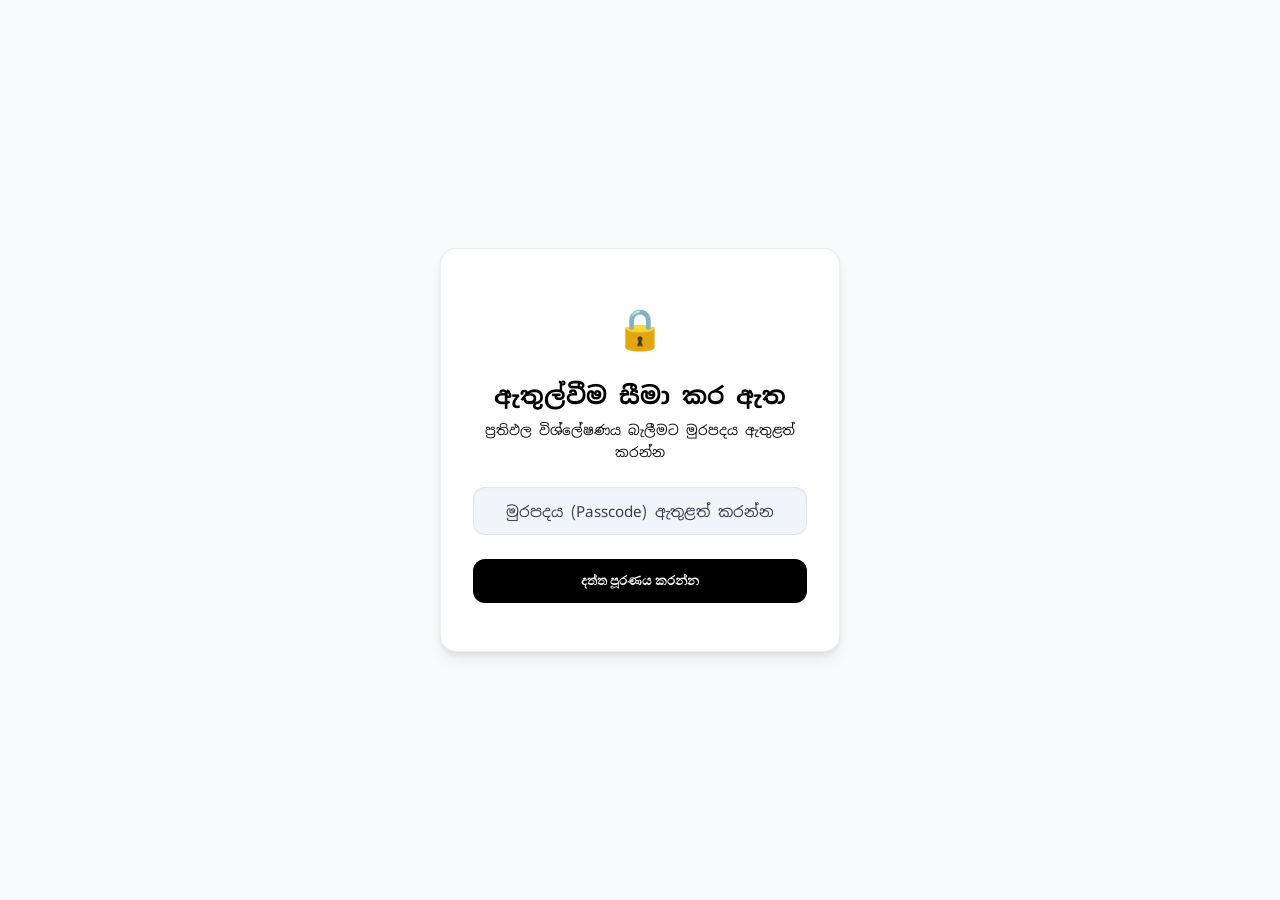
<file: dashboard.html>
<!DOCTYPE html>
<html lang="si">
<head>
  <meta charset="UTF-8">
  <meta name="viewport" content="width=device-width, initial-scale=1.0">
  <title>ප්‍රතිඵල විශ්ලේෂණ උපකරණ පුවරුව — Dashboard</title>
  <meta name="description" content="O/L Mathematics results analytical dashboard">
  <link rel="icon" href="data:image/svg+xml,<svg xmlns='http://www.w3.org/2000/svg' viewBox='0 0 100 100'><text y='80' font-size='80'>📊</text></svg>">
  <link rel="stylesheet" href="style.css">
  <style>
    /* Dashboard specific overrides and styling */
    .dashboard-container {
      max-width: 1100px;
      margin: 0 auto;
      padding: var(--space-xl) var(--space-md);
      display: none; /* Hidden until passcode success */
    }
    
    /* Passcode Gate */
    .gate-overlay {
      position: fixed;
      inset: 0;
      z-index: 1000;
      background: #f8fafc;
      display: flex;
      justify-content: center;
      align-items: center;
      padding: var(--space-md);
    }
    
    .gate-card {
      background: #ffffff;
      border: 1px solid var(--border-subtle);
      border-radius: var(--radius-lg);
      padding: var(--space-2xl) var(--space-xl);
      max-width: 400px;
      width: 100%;
      text-align: center;
      box-shadow: var(--shadow-card);
      animation: slideDown 0.6s cubic-bezier(0.16, 1, 0.3, 1);
    }
    
    .gate-icon {
      font-size: 2.5rem;
      margin-bottom: var(--space-md);
    }
    
    .gate-input-group {
      margin: var(--space-lg) 0;
    }
    
    .gate-btn {
      width: 100%;
      background: var(--primary);
      color: #fff;
      border: none;
      padding: 0.85rem;
      font-weight: 600;
      border-radius: var(--radius-md);
      cursor: pointer;
      transition: all var(--transition-base);
    }
    
    .gate-btn:hover {
      background: var(--primary-dark);
      transform: translateY(-1px);
    }
    
    /* Stats Layout */
    .stats-grid {
      display: grid;
      grid-template-columns: repeat(auto-fit, minmax(200px, 1fr));
      gap: var(--space-md);
      margin-bottom: var(--space-xl);
    }
    
    .stat-card {
      background: #ffffff;
      border: 1px solid var(--border-subtle);
      border-radius: var(--radius-md);
      padding: var(--space-lg);
      box-shadow: var(--shadow-card);
      display: flex;
      flex-direction: column;
      gap: 6px;
    }
    
    .stat-card__val {
      font-family: 'Inter', sans-serif;
      font-size: 2.2rem;
      font-weight: 800;
      color: var(--primary);
      line-height: 1.1;
    }
    
    .stat-card__label {
      font-size: 0.85rem;
      font-weight: 600;
      color: var(--text-secondary);
    }
    
    .stat-card__sub {
      font-size: 0.72rem;
      color: var(--text-muted);
    }
    
    /* Grid content */
    .dashboard-row {
      display: grid;
      grid-template-columns: 1fr 1.5fr;
      gap: var(--space-lg);
      margin-bottom: var(--space-xl);
    }
    
    @media (max-width: 768px) {
      .dashboard-row {
        grid-template-columns: 1fr;
      }
    }
    
    /* Charts & Lists */
    .chart-list {
      display: flex;
      flex-direction: column;
      gap: var(--space-sm);
    }
    
    .chart-bar {
      display: flex;
      align-items: center;
      gap: var(--space-md);
      background: #f1f5f9;
      border-radius: var(--radius-sm);
      padding: 0.6rem var(--space-md);
      position: relative;
      overflow: hidden;
    }
    
    .chart-bar__fill {
      position: absolute;
      left: 0;
      top: 0;
      bottom: 0;
      background: var(--primary-glow);
      z-index: 0;
      transition: width 0.8s ease-out;
    }
    
    .chart-bar__content {
      position: relative;
      z-index: 1;
      display: flex;
      justify-content: space-between;
      width: 100%;
      font-size: 0.88rem;
      font-weight: 500;
    }
    
    .chart-bar__label {
      display: flex;
      align-items: center;
      gap: 8px;
    }
    
    /* Grade badges */
    .grade-badge {
      display: inline-flex;
      align-items: center;
      justify-content: center;
      width: 26px;
      height: 26px;
      border-radius: 50%;
      font-weight: 800;
      color: #fff;
      font-size: 0.8rem;
    }
    
    .grade-badge--A { background: var(--grade-A); }
    .grade-badge--B { background: var(--grade-B); }
    .grade-badge--C { background: var(--grade-C); }
    .grade-badge--S { background: var(--grade-S); }
    .grade-badge--F { background: var(--grade-F); }
    
    /* Table Section */
    .table-section {
      background: #ffffff;
      border: 1px solid var(--border-subtle);
      border-radius: var(--radius-lg);
      padding: var(--space-lg);
      box-shadow: var(--shadow-card);
      overflow: hidden;
    }
    
    .table-controls {
      display: flex;
      justify-content: space-between;
      align-items: center;
      gap: var(--space-md);
      margin-bottom: var(--space-lg);
      flex-wrap: wrap;
    }
    
    .search-input {
      max-width: 300px;
      padding: 0.6rem 1rem;
      font-size: 0.88rem;
    }
    
    .export-btn {
      background: #0f172a;
      color: #fff;
      border: none;
      padding: 0.6rem 1.2rem;
      border-radius: var(--radius-md);
      font-size: 0.85rem;
      font-weight: 600;
      cursor: pointer;
      display: inline-flex;
      align-items: center;
      gap: 6px;
      transition: all var(--transition-base);
    }
    
    .export-btn:hover {
      background: #1e293b;
      transform: translateY(-1px);
    }
    
    .table-wrapper {
      width: 100%;
      overflow-x: auto;
    }
    
    .submissions-table {
      width: 100%;
      border-collapse: collapse;
      text-align: left;
      font-size: 0.85rem;
    }
    
    .submissions-table th,
    .submissions-table td {
      padding: var(--space-md);
      border-bottom: 1px solid var(--border-subtle);
    }
    
    .submissions-table th {
      font-weight: 600;
      color: var(--text-secondary);
      background: #f8fafc;
    }
    
    .submissions-table tr:hover td {
      background: #f8fafc;
    }
    
    /* Back link */
    .dashboard-header {
      display: flex;
      justify-content: space-between;
      align-items: center;
      margin-bottom: var(--space-xl);
      flex-wrap: wrap;
      gap: var(--space-md);
    }
    
    .back-link {
      color: var(--text-secondary);
      text-decoration: none;
      font-size: 0.88rem;
      font-weight: 500;
      display: flex;
      align-items: center;
      gap: 6px;
    }
    
    .back-link:hover {
      color: var(--primary);
    }
    
    /* Loader overlay */
    .loader-overlay {
      display: flex;
      flex-direction: column;
      justify-content: center;
      align-items: center;
      gap: var(--space-md);
      padding: var(--space-2xl) 0;
    }
    
    .loader-spinner {
      width: 40px;
      height: 40px;
      border: 4px solid var(--border-subtle);
      border-top-color: var(--primary);
      border-radius: 50%;
      animation: spin 0.8s linear infinite;
    }
  </style>
</head>
<body>

  <!-- Floating Background Orbs -->
  <div class="bg-effects" aria-hidden="true">
    <div class="bg-orb bg-orb--1"></div>
    <div class="bg-orb bg-orb--2"></div>
  </div>
  <div class="bg-grid" aria-hidden="true"></div>

  <!-- Passcode Gate Overlay -->
  <div class="gate-overlay" id="gateOverlay">
    <div class="gate-card">
      <div class="gate-icon">🔒</div>
      <h2>ඇතුල්වීම සීමා කර ඇත</h2>
      <p style="font-size: 0.85rem; color: var(--text-secondary); margin-top: 4px;">ප්‍රතිඵල විශ්ලේෂණය බැලීමට මුරපදය ඇතුළත් කරන්න</p>
      
      <div class="gate-input-group">
        <input 
          type="password" 
          id="passcodeField" 
          class="form-input" 
          placeholder="මුරපදය (Passcode) ඇතුළත් කරන්න"
          style="text-align: center;"
        >
        <div class="form-error" id="gateError" style="justify-content: center; margin-top: var(--space-sm);">
          <span>⚠ වැරදි මුරපදයකි. නැවත උත්සාහ කරන්න.</span>
        </div>
      </div>
      
      <button class="gate-btn" id="gateBtn">දත්ත පූරණය කරන්න</button>
    </div>
  </div>

  <!-- Main Dashboard Container -->
  <main class="dashboard-container" id="dashboard">
    <header class="dashboard-header">
      <div>
        <a href="index.html" class="back-link">
          <span>←</span> පෝරමය වෙත (Back to Form)
        </a>
        <h1 style="font-size: 1.6rem; font-weight: 700; margin-top: 4px; color: var(--text-primary);">ප්‍රතිඵල විශ්ලේෂණ උපකරණ පුවරුව</h1>
        <p style="font-size: 0.85rem; color: var(--text-muted);">Prabuddha Sampath Mathematics • 2025/2026</p>
      </div>
      <button class="export-btn" id="refreshBtn">
        <span>🔄</span> Refresh Data
      </button>
    </header>

    <!-- Stat Cards Summary -->
    <section class="stats-grid" id="statsGrid">
      <div class="stat-card">
        <span class="stat-card__val" id="totalCount">-</span>
        <span class="stat-card__label">මුළු සිසුන් ගණන</span>
        <span class="stat-card__sub">Total Submissions</span>
      </div>
      <div class="stat-card">
        <span class="stat-card__val" id="passRate">-</span>
        <span class="stat-card__label">ගණිතය සමත් ප්‍රතිශතය</span>
        <span class="stat-card__sub">Pass Rate (A, B, C, S)</span>
      </div>
      <div class="stat-card">
        <span class="stat-card__val" id="gradeACount">-</span>
        <span class="stat-card__label">මුළු A සාමාර්ථ ගණන</span>
        <span class="stat-card__sub">Total A Grades</span>
      </div>
    </section>

    <!-- Distribution & Lists Row -->
    <div class="dashboard-row">
      <!-- Grade Distribution Section -->
      <section class="table-section">
        <h2 style="font-size: 1rem; font-weight: 700; margin-bottom: var(--space-lg); color: var(--text-primary);">සාමාර්ථ ව්‍යාප්තිය (Grade Distribution)</h2>
        <div class="chart-list" id="gradeChartList">
          <!-- Dynamically populated -->
        </div>
      </section>

      <!-- Province summary -->
      <section class="table-section">
        <h2 style="font-size: 1rem; font-weight: 700; margin-bottom: var(--space-lg); color: var(--text-primary);">පළාත් ව්‍යාප්තිය (Province Breakdown)</h2>
        <div class="chart-list" id="provinceChartList">
          <!-- Dynamically populated -->
        </div>
      </section>
    </div>

    <!-- Table Section -->
    <section class="table-section">
      <div class="table-controls">
        <h2 style="font-size: 1rem; font-weight: 700; color: var(--text-primary);">සිසුන්ගේ තොරතුරු ලේඛනය (Students Details)</h2>
        <div style="display: flex; gap: var(--space-sm); flex-wrap: wrap;">
          <input 
            type="text" 
            id="tableSearch" 
            class="form-input search-input" 
            placeholder="නම, පාසල හෝ දිස්ත්‍රික්කයෙන් සොයන්න..."
          >
          <button class="export-btn" id="exportCsvBtn">
            <span>📥</span> Excel/CSV Export
          </button>
        </div>
      </div>

      <div class="table-wrapper">
        <table class="submissions-table">
          <thead>
            <tr>
              <th>Timestamp</th>
              <th>නම (Name)</th>
              <th>පාසල (School)</th>
              <th>විභාග අංකය (Index)</th>
              <th>සාමාර්ථය (Grade)</th>
              <th>ස්ථානය (Location)</th>
              <th>WhatsApp අංකය</th>
              <th>අදහස් (Comments)</th>
            </tr>
          </thead>
          <tbody id="submissionsTableBody">
            <!-- Dynamically populated -->
          </tbody>
        </table>
      </div>
      <div id="tableLoader" class="loader-overlay" style="display: none;">
        <div class="loader-spinner"></div>
        <p style="font-size: 0.85rem; color: var(--text-secondary);">දත්ත පූරණය වෙමින් පවතී...</p>
      </div>
    </section>
  </main>

  <!-- script.js contains Apps Script Web App URL config, let's load it first -->
  <script src="script.js"></script>
  <script>
    // Configuration & State
    const PASSCODE = 'maths123';
    let allData = [];

    // Elements
    const gateOverlay = document.getElementById('gateOverlay');
    const passcodeField = document.getElementById('passcodeField');
    const gateError = document.getElementById('gateError');
    const gateBtn = document.getElementById('gateBtn');
    
    const dashboard = document.getElementById('dashboard');
    const totalCountEl = document.getElementById('totalCount');
    const passRateEl = document.getElementById('passRate');
    const gradeACountEl = document.getElementById('gradeACount');
    const tableBody = document.getElementById('submissionsTableBody');
    const tableLoader = document.getElementById('tableLoader');
    const tableSearch = document.getElementById('tableSearch');
    const refreshBtn = document.getElementById('refreshBtn');
    const exportCsvBtn = document.getElementById('exportCsvBtn');

    // Trigger passcode check on click & enter
    gateBtn.addEventListener('click', verifyPasscode);
    passcodeField.addEventListener('keypress', (e) => {
      if (e.key === 'Enter') verifyPasscode();
    });

    function verifyPasscode() {
      if (passcodeField.value === PASSCODE) {
        gateOverlay.style.display = 'none';
        dashboard.style.display = 'block';
        fetchDashboardData();
      } else {
        gateError.classList.add('visible');
      }
    }

    // Clear gate error on input
    passcodeField.addEventListener('input', () => {
      gateError.classList.remove('visible');
    });

    // Fetch details
    async function fetchDashboardData() {
      tableBody.innerHTML = '';
      tableLoader.style.display = 'flex';
      
      // If Web App URL is still placeholder, load mock data for testing/demo
      if (APPS_SCRIPT_URL === 'YOUR_APPS_SCRIPT_WEB_APP_URL_HERE' || APPS_SCRIPT_URL === '') {
        console.log("Using Mock Data (Demo Mode)");
        setTimeout(() => {
          allData = [
            { timestamp: "2026/06/15 20:00:15", name: "Kavindu Perera", school: "Royal College", indexnumber: "512398", grade: "A", province: "බස්නාහිර පළාත (Western)", district: "කොළඹ (Colombo)", whatsapp: "+94 77 123 4567", comments: "Highly recommended!" },
            { timestamp: "2026/06/15 20:05:42", name: "Amara Silva", school: "Visakha Vidyalaya", indexnumber: "512415", grade: "A", province: "බස්නාහිර පළාත (Western)", district: "කොළඹ (Colombo)", whatsapp: "+94 71 987 6543", comments: "Thank you sir!" },
            { timestamp: "2026/06/15 20:10:11", name: "Nimal Ranasinghe", school: "St. Thomas' College", indexnumber: "513202", grade: "B", province: "මධ්‍යම පළාත (Central)", district: "මහනුවර (Kandy)", whatsapp: "+94 75 111 2222", comments: "" },
            { timestamp: "2026/06/15 20:15:33", name: "Suresh Fernando", school: "Ananda College", indexnumber: "512056", grade: "C", province: "බස්නාහිර පළාත (Western)", district: "ගම්පහ (Gampaha)", whatsapp: "+94 76 333 4444", comments: "Sir is logical!" },
            { timestamp: "2026/06/15 20:18:00", name: "Dulani Mendis", school: "Mahinda College", indexnumber: "602511", grade: "S", province: "දකුණු පළාත (Southern)", district: "ගාල්ල (Galle)", whatsapp: "+94 78 555 6666", comments: "" },
            { timestamp: "2026/06/15 20:21:09", name: "Nuwan Jayasundara", school: "Maliyadeva College", indexnumber: "650123", grade: "F", province: "වයඹ පළාත (North Western)", district: "කුරුණෑගල (Kurunegala)", whatsapp: "+94 70 888 9999", comments: "Need online classes help." }
          ];
          tableLoader.style.display = 'none';
          renderDashboard(allData);
        }, 1000);
        return;
      }

      try {
        const response = await fetch(APPS_SCRIPT_URL);
        const resJson = await response.json();
        
        if (resJson.status === 'success') {
          allData = resJson.data || [];
          renderDashboard(allData);
        } else {
          alert('Failed to load data from server.');
        }
      } catch (err) {
        console.error(err);
        alert('Connection error. Could not connect to Google Apps Script.');
      } finally {
        tableLoader.style.display = 'none';
      }
    }

    function renderDashboard(data) {
      // 1. Stat cards
      totalCountEl.textContent = data.length;
      
      const passGrades = ['A', 'B', 'C', 'S'];
      const passCount = data.filter(r => passGrades.includes(r.grade)).length;
      const passRate = data.length > 0 ? Math.round((passCount / data.length) * 100) : 0;
      passRateEl.textContent = passRate + '%';
      
      const aCount = data.filter(r => r.grade === 'A').length;
      gradeACountEl.textContent = aCount;

      // 2. Grade Chart
      const grades = ['A', 'B', 'C', 'S', 'F'];
      const gradeCounts = {};
      grades.forEach(g => gradeCounts[g] = 0);
      data.forEach(r => {
        if (grades.includes(r.grade)) gradeCounts[r.grade]++;
      });
      
      const gradeChartHtml = grades.map(g => {
        const count = gradeCounts[g];
        const pct = data.length > 0 ? Math.round((count / data.length) * 100) : 0;
        return `
          <div class="chart-bar">
            <div class="chart-bar__fill" style="width: ${pct}%;"></div>
            <div class="chart-bar__content">
              <span class="chart-bar__label">
                <span class="grade-badge grade-badge--${g}">${g}</span>
                <span>${count} Students</span>
              </span>
              <span>${pct}%</span>
            </div>
          </div>
        `;
      }).join('');
      document.getElementById('gradeChartList').innerHTML = gradeChartHtml;

      // 3. Province Summary
      const provinces = {};
      data.forEach(r => {
        if (r.province) {
          provinces[r.province] = (provinces[r.province] || 0) + 1;
        }
      });
      
      const sortedProvinces = Object.entries(provinces).sort((a, b) => b[1] - a[1]);
      const provinceHtml = sortedProvinces.map(([provName, count]) => {
        const pct = data.length > 0 ? Math.round((count / data.length) * 100) : 0;
        const shortName = provName.split('(')[0].trim();
        return `
          <div class="chart-bar">
            <div class="chart-bar__fill" style="width: ${pct}%;"></div>
            <div class="chart-bar__content">
              <span>${shortName} (${count})</span>
              <span>${pct}%</span>
            </div>
          </div>
        `;
      }).join('') || '<p style="text-align:center; font-size:0.85rem; color:var(--text-muted); padding:var(--space-md);">පළාත් දත්ත නොමැත</p>';
      document.getElementById('provinceChartList').innerHTML = provinceHtml;

      // 4. Populate table
      populateTable(data);
    }

    function populateTable(rows) {
      tableBody.innerHTML = '';
      if (rows.length === 0) {
        tableBody.innerHTML = '<tr><td colspan="8" style="text-align:center; color:var(--text-muted);">ප්‍රතිඵල දත්ත කිසිවක් හමු නොවීය.</td></tr>';
        return;
      }
      
      rows.forEach(r => {
        const tr = document.createElement('tr');
        
        // Format district and province nicely
        const cleanLocation = `${r.district ? r.district.split('(')[0].trim() : ''} (${r.province ? r.province.split('(')[0].trim() : ''})`;
        
        tr.innerHTML = `
          <td style="color: var(--text-muted); font-size: 0.75rem;">${r.timestamp || ''}</td>
          <td style="font-weight:600; color:var(--text-primary);">${r.name || ''}</td>
          <td>${r.school || ''}</td>
          <td style="font-family:'Inter',sans-serif; font-weight:500;">${r.indexnumber || ''}</td>
          <td><span class="grade-badge grade-badge--${r.grade}">${r.grade || ''}</span></td>
          <td>${cleanLocation}</td>
          <td>
            <a href="https://wa.me/${r.whatsapp ? r.whatsapp.replace(/[^0-9]/g, '') : ''}" target="_blank" style="color:var(--primary); text-decoration:none; font-weight:600;">
              🟢 ${r.whatsapp ? r.whatsapp.replace(/'/g, '') : ''}
            </a>
          </td>
          <td style="font-style:italic; max-width: 180px; overflow: hidden; text-overflow: ellipsis; white-space: nowrap;" title="${r.comments || ''}">
            ${r.comments || ''}
          </td>
        `;
        tableBody.appendChild(tr);
      });
    }

    // Search table
    tableSearch.addEventListener('input', () => {
      const q = tableSearch.value.toLowerCase().trim();
      const filtered = allData.filter(r => 
        (r.name && r.name.toLowerCase().includes(q)) ||
        (r.school && r.school.toLowerCase().includes(q)) ||
        (r.district && r.district.toLowerCase().includes(q)) ||
        (r.indexnumber && r.indexnumber.toString().includes(q)) ||
        (r.grade && r.grade.toLowerCase() === q)
      );
      populateTable(filtered);
    });

    // Refresh Btn
    refreshBtn.addEventListener('click', fetchDashboardData);

    // CSV/Excel Export function
    exportCsvBtn.addEventListener('click', () => {
      if (allData.length === 0) {
        alert("දත්ත නොමැත");
        return;
      }
      
      let csvContent = "data:text/csv;charset=utf-8,\uFEFF"; // Include BOM for proper Sinhala text rendering in Excel
      csvContent += "Timestamp,Name,School,Index Number,Grade,Province,District,WhatsApp,Comments\n";
      
      allData.forEach(r => {
        const cleanComments = (r.comments || '').replace(/"/g, '""');
        const cleanName = (r.name || '').replace(/"/g, '""');
        const cleanSchool = (r.school || '').replace(/"/g, '""');
        const cleanWhatsapp = (r.whatsapp || '').replace(/'/g, '');
        
        const row = [
          `"${r.timestamp || ''}"`,
          `"${cleanName}"`,
          `"${cleanSchool}"`,
          `"${r.indexnumber || ''}"`,
          `"${r.grade || ''}"`,
          `"${r.province || ''}"`,
          `"${r.district || ''}"`,
          `"${cleanWhatsapp}"`,
          `"${cleanComments}"`
        ];
        csvContent += row.join(",") + "\n";
      });
      
      const encodedUri = encodeURI(csvContent);
      const link = document.createElement("a");
      link.setAttribute("href", encodedUri);
      link.setAttribute("download", `ol_results_summary_${new Date().toISOString().split('T')[0]}.csv`);
      document.body.appendChild(link);
      link.click();
      document.body.removeChild(link);
    });
  </script>
</body>
</html>
</file>
<file: style.css>
/* ===================================
   O/L Results Form — Design System
   Prabuddha Sampath Mathematics
   =================================== */

/* ---------- Fonts ---------- */
@import url('https://fonts.googleapis.com/css2?family=Inter:wght@300;400;500;600;700;800&family=Noto+Sans+Sinhala:wght@300;400;500;600;700&display=swap');

/* ---------- CSS Variables ---------- */
:root {
  /* Primary palette — monochrome bold black and white */
  --primary: #000000;
  --primary-light: #222222;
  --primary-dark: #000000;
  --primary-glow: rgba(0, 0, 0, 0.05);

  /* Accent — Special things red */
  --accent: #dc2626;
  --accent-glow: rgba(220, 38, 38, 0.08);

  /* Surfaces */
  --bg-body: #f8fafc;
  --bg-card: rgba(255, 255, 255, 0.85);
  --bg-card-solid: #ffffff;
  --bg-input: #f1f5f9;
  --bg-input-focus: #ffffff;

  /* Borders */
  --border-subtle: rgba(148, 163, 184, 0.2);
  --border-focus: var(--primary);

  /* Text */
  --text-primary: #000000;
  --text-secondary: #111111;
  --text-muted: #374151;
  --text-on-primary: #ffffff;

  /* Grade colors */
  --grade-A: #16a34a;
  --grade-A-bg: rgba(22, 163, 74, 0.08);
  --grade-B: #2563eb;
  --grade-B-bg: rgba(37, 99, 235, 0.08);
  --grade-C: #d97706;
  --grade-C-bg: rgba(217, 119, 6, 0.08);
  --grade-S: #ea580c;
  --grade-S-bg: rgba(234, 88, 12, 0.08);
  --grade-F: #dc2626;
  --grade-F-bg: rgba(220, 38, 38, 0.08);

  /* Status */
  --success: #16a34a;
  --success-bg: rgba(22, 163, 74, 0.08);
  --error: #dc2626;
  --error-bg: rgba(220, 38, 38, 0.08);

  /* Spacing */
  --space-xs: 0.25rem;
  --space-sm: 0.5rem;
  --space-md: 1rem;
  --space-lg: 1.5rem;
  --space-xl: 2rem;
  --space-2xl: 3rem;

  /* Radii */
  --radius-sm: 8px;
  --radius-md: 12px;
  --radius-lg: 16px;
  --radius-xl: 24px;

  /* Shadows */
  --shadow-card: 0 4px 6px -1px rgba(0, 0, 0, 0.05), 0 10px 15px -3px rgba(0, 0, 0, 0.08), 0 0 1px rgba(0, 0, 0, 0.05);
  --shadow-input: inset 0 2px 4px 0 rgba(0, 0, 0, 0.02);
  --shadow-glow: 0 10px 25px -5px rgba(59, 130, 246, 0.2);

  /* Transitions */
  --transition-fast: 150ms cubic-bezier(0.4, 0, 0.2, 1);
  --transition-base: 250ms cubic-bezier(0.4, 0, 0.2, 1);
  --transition-slow: 400ms cubic-bezier(0.4, 0, 0.2, 1);
}

/* ---------- Reset ---------- */
*,
*::before,
*::after {
  margin: 0;
  padding: 0;
  box-sizing: border-box;
}

html {
  scroll-behavior: smooth;
  -webkit-tap-highlight-color: transparent;
}

body {
  font-family: 'Noto Sans Sinhala', 'Inter', sans-serif;
  background: var(--bg-body);
  color: var(--text-primary);
  min-height: 100vh;
  line-height: 1.6;
  overflow-x: hidden;
  -webkit-font-smoothing: antialiased;
  -moz-osx-font-smoothing: grayscale;
}

/* ---------- Background Effects ---------- */
.bg-effects {
  position: fixed;
  inset: 0;
  z-index: 0;
  pointer-events: none;
  overflow: hidden;
}

.bg-orb {
  position: absolute;
  border-radius: 50%;
  filter: blur(100px);
  opacity: 0.15;
  animation: float 25s ease-in-out infinite;
}

.bg-orb--1 {
  width: 400px;
  height: 400px;
  background: var(--primary);
  top: -100px;
  right: -100px;
  animation-delay: 0s;
}

.bg-orb--2 {
  width: 350px;
  height: 350px;
  background: var(--accent);
  bottom: -80px;
  left: -80px;
  animation-delay: -7s;
}

.bg-orb--3 {
  width: 250px;
  height: 250px;
  background: hsl(200, 70%, 50%);
  top: 50%;
  left: 50%;
  transform: translate(-50%, -50%);
  animation-delay: -14s;
  opacity: 0.08;
}

@keyframes float {
  0%, 100% { transform: translate(0, 0) scale(1); }
  25% { transform: translate(30px, -40px) scale(1.05); }
  50% { transform: translate(-20px, 20px) scale(0.95); }
  75% { transform: translate(40px, 30px) scale(1.02); }
}

/* Grid overlay */
.bg-grid {
  position: fixed;
  inset: 0;
  z-index: 0;
  pointer-events: none;
  background-image:
    linear-gradient(rgba(148, 163, 184, 0.05) 1px, transparent 1px),
    linear-gradient(90deg, rgba(148, 163, 184, 0.05) 1px, transparent 1px);
  background-size: 60px 60px;
}

/* ---------- Main Container ---------- */
.form-container {
  position: relative;
  z-index: 1;
  max-width: 580px;
  margin: 0 auto;
  padding: var(--space-lg) var(--space-md) var(--space-2xl);
}

/* ---------- Header Banner & Avatar ---------- */
.banner-wrapper {
  width: 100%;
  border-radius: var(--radius-lg);
  overflow: hidden;
  box-shadow: var(--shadow-card);
  margin-bottom: var(--space-lg);
  border: 1px solid var(--border-subtle);
  animation: slideDown 0.8s cubic-bezier(0.16, 1, 0.3, 1);
  transition: transform var(--transition-base), box-shadow var(--transition-base);
}

.banner-wrapper:hover {
  transform: translateY(-2px);
  box-shadow: 0 10px 20px -5px rgba(0, 0, 0, 0.08);
}

.header-banner {
  width: 100%;
  height: auto;
  display: block;
  object-fit: cover;
}

.teacher-profile {
  display: flex;
  align-items: center;
  justify-content: center;
  gap: var(--space-md);
  text-align: left;
  margin: 0 auto;
  max-width: 100%;
}

.teacher-avatar {
  width: 68px;
  height: 68px;
  border-radius: 50%;
  object-fit: cover;
  border: 3px solid #ffffff;
  box-shadow: 0 4px 10px rgba(0, 0, 0, 0.05), 0 0 0 1px var(--border-subtle);
  animation: scaleIn 0.8s cubic-bezier(0.16, 1, 0.3, 1);
  transition: transform var(--transition-base);
}

.teacher-avatar:hover {
  transform: scale(1.08) rotate(3deg);
}

.teacher-profile__info {
  display: flex;
  flex-direction: column;
}

@keyframes scaleIn {
  from { opacity: 0; transform: scale(0.8); }
  to { opacity: 1; transform: scale(1); }
}

/* ---------- Header ---------- */
.form-header {
  text-align: center;
  margin-bottom: var(--space-xl);
  animation: slideDown 0.6s ease-out;
}

@keyframes slideDown {
  from { opacity: 0; transform: translateY(-20px); }
  to { opacity: 1; transform: translateY(0); }
}

.form-header__top {
  margin-bottom: var(--space-md);
}

.form-header__meta {
  display: flex;
  align-items: center;
  justify-content: center;
  gap: var(--space-sm);
}

.form-header__badge {
  display: inline-flex;
  align-items: center;
  gap: var(--space-sm);
  background: rgba(220, 38, 38, 0.06);
  border: 1px solid rgba(220, 38, 38, 0.15);
  border-radius: 100px;
  padding: var(--space-xs) var(--space-md);
  font-size: 0.8rem;
  font-weight: 600;
  color: #dc2626;
  backdrop-filter: blur(10px);
}

.form-header__badge-dot {
  width: 6px;
  height: 6px;
  background: #dc2626;
  border-radius: 50%;
  animation: pulse-dot 2s ease-in-out infinite;
}

@keyframes pulse-dot {
  0%, 100% { opacity: 1; transform: scale(1); }
  50% { opacity: 0.5; transform: scale(1.5); }
}

.form-header__year {
  font-family: 'Inter', sans-serif;
  font-size: 0.95rem;
  font-weight: 700;
  color: var(--text-primary);
  letter-spacing: 2px;
  text-transform: uppercase;
  margin-bottom: var(--space-sm);
}

.form-header__title {
  font-size: 1.8rem;
  font-weight: 800;
  line-height: 1.3;
  color: var(--text-primary);
  margin-bottom: var(--space-sm);
}

.form-header__subtitle {
  font-size: 1rem;
  color: var(--text-secondary);
  font-weight: 400;
}

.form-header__teacher {
  font-family: 'Inter', sans-serif;
  font-size: 0.85rem;
  color: var(--text-muted);
  margin-top: var(--space-sm);
  font-weight: 500;
  letter-spacing: 0.5px;
}

/* ---------- Form Card ---------- */
.form-card {
  background: var(--bg-card);
  backdrop-filter: blur(20px);
  -webkit-backdrop-filter: blur(20px);
  border: 1px solid var(--border-subtle);
  border-radius: var(--radius-xl);
  padding: var(--space-xl);
  box-shadow: var(--shadow-card);
  animation: slideUp 0.7s ease-out;
  animation-fill-mode: backwards;
}

.form-card + .form-card {
  margin-top: var(--space-lg);
}

.form-card:nth-child(2) { animation-delay: 0.1s; }
.form-card:nth-child(3) { animation-delay: 0.2s; }
.form-card:nth-child(4) { animation-delay: 0.3s; }

@keyframes slideUp {
  from { opacity: 0; transform: translateY(30px); }
  to { opacity: 1; transform: translateY(0); }
}

.form-card__title {
  font-size: 1.1rem;
  font-weight: 800;
  color: var(--text-primary);
  margin-bottom: var(--space-lg);
  display: flex;
  align-items: center;
  gap: var(--space-sm);
}

.form-card__icon {
  font-size: 1.2rem;
}

/* ---------- Form Groups ---------- */
.form-group {
  margin-bottom: var(--space-lg);
}

.form-group:last-child {
  margin-bottom: 0;
}

.form-label {
  display: block;
  font-size: 0.9rem;
  font-weight: 500;
  color: var(--text-secondary);
  margin-bottom: var(--space-sm);
}

.form-label__required {
  color: var(--error);
  margin-left: 2px;
}

.form-label__en {
  font-family: 'Inter', sans-serif;
  font-size: 0.75rem;
  color: var(--text-muted);
  font-weight: 400;
  margin-left: var(--space-xs);
}

/* ---------- Inputs ---------- */
.form-input,
.form-select,
.form-textarea {
  width: 100%;
  font-family: 'Noto Sans Sinhala', 'Inter', sans-serif;
  font-size: 0.95rem;
  color: var(--text-primary);
  background: var(--bg-input);
  border: 1.5px solid var(--border-subtle);
  border-radius: var(--radius-md);
  padding: 0.85rem 1rem;
  outline: none;
  transition: all var(--transition-base);
  box-shadow: var(--shadow-input);
}

.form-input::placeholder,
.form-textarea::placeholder {
  color: var(--text-muted);
}

.form-input:hover,
.form-select:hover,
.form-textarea:hover {
  border-color: hsla(var(--primary-hue), 40%, 50%, 0.4);
  background: var(--bg-input-focus);
}

.form-input:focus,
.form-select:focus,
.form-textarea:focus {
  border-color: var(--primary);
  background: var(--bg-input-focus);
  box-shadow: var(--shadow-input), 0 0 0 3px var(--primary-glow);
}

.form-input.error,
.form-select.error,
.form-textarea.error {
  border-color: var(--error);
  box-shadow: var(--shadow-input), 0 0 0 3px var(--error-bg);
}

.form-select {
  appearance: none;
  cursor: pointer;
  background-image: url("data:image/svg+xml,%3Csvg xmlns='http://www.w3.org/2000/svg' width='16' height='16' fill='%23888' viewBox='0 0 16 16'%3E%3Cpath d='M4.646 5.646a.5.5 0 0 1 .708 0L8 8.293l2.646-2.647a.5.5 0 0 1 .708.708l-3 3a.5.5 0 0 1-.708 0l-3-3a.5.5 0 0 1 0-.708z'/%3E%3C/svg%3E");
  background-repeat: no-repeat;
  background-position: right 1rem center;
  padding-right: 2.5rem;
}

.form-select option {
  background: var(--bg-card-solid);
  color: var(--text-primary);
}

.form-textarea {
  resize: vertical;
  min-height: 90px;
}

/* ---------- Phone Input Group ---------- */
.phone-input-group {
  display: flex;
  gap: var(--space-sm);
}

.phone-prefix {
  width: 75px;
  flex-shrink: 0;
  text-align: center;
  font-family: 'Inter', sans-serif;
  font-weight: 600;
  color: var(--text-secondary);
  background: var(--bg-input);
  border: 1.5px solid var(--border-subtle);
  border-radius: var(--radius-md);
  padding: 0.85rem 0.5rem;
  cursor: default;
  display: flex;
  align-items: center;
  justify-content: center;
  gap: 4px;
  font-size: 0.9rem;
}

.phone-prefix__flag {
  font-size: 1.1rem;
}

.phone-input-group .form-input {
  flex: 1;
}

/* ---------- Grade Cards ---------- */
.grade-cards {
  display: grid;
  grid-template-columns: repeat(5, 1fr);
  gap: var(--space-sm);
}

.grade-card {
  position: relative;
  cursor: pointer;
  user-select: none;
  -webkit-user-select: none;
}

.grade-card input[type="radio"] {
  position: absolute;
  opacity: 0;
  pointer-events: none;
}

.grade-card__label {
  display: flex;
  flex-direction: column;
  align-items: center;
  justify-content: center;
  padding: var(--space-md) var(--space-sm);
  border-radius: var(--radius-md);
  border: 2px solid var(--border-subtle);
  background: var(--bg-input);
  cursor: pointer;
  transition: all var(--transition-base);
  min-height: 72px;
}

.grade-card__letter {
  font-family: 'Inter', sans-serif;
  font-size: 1.5rem;
  font-weight: 800;
  line-height: 1;
  transition: transform var(--transition-base);
}

.grade-card__text {
  font-family: 'Inter', sans-serif;
  font-size: 0.6rem;
  font-weight: 500;
  text-transform: uppercase;
  letter-spacing: 0.5px;
  margin-top: 4px;
  color: var(--text-muted);
  transition: color var(--transition-base);
}

/* Grade A */
.grade-card--A .grade-card__letter { color: var(--grade-A); }
.grade-card--A .grade-card__label:hover,
.grade-card--A input:checked + .grade-card__label {
  border-color: var(--grade-A);
  background: var(--grade-A-bg);
  box-shadow: 0 0 20px hsla(145, 65%, 45%, 0.2);
}
.grade-card--A input:checked + .grade-card__label .grade-card__text { color: var(--grade-A); }
.grade-card--A input:checked + .grade-card__label .grade-card__letter { transform: scale(1.15); }

/* Grade B */
.grade-card--B .grade-card__letter { color: var(--grade-B); }
.grade-card--B .grade-card__label:hover,
.grade-card--B input:checked + .grade-card__label {
  border-color: var(--grade-B);
  background: var(--grade-B-bg);
  box-shadow: 0 0 20px hsla(210, 70%, 55%, 0.2);
}
.grade-card--B input:checked + .grade-card__label .grade-card__text { color: var(--grade-B); }
.grade-card--B input:checked + .grade-card__label .grade-card__letter { transform: scale(1.15); }

/* Grade C */
.grade-card--C .grade-card__letter { color: var(--grade-C); }
.grade-card--C .grade-card__label:hover,
.grade-card--C input:checked + .grade-card__label {
  border-color: var(--grade-C);
  background: var(--grade-C-bg);
  box-shadow: 0 0 20px hsla(45, 80%, 50%, 0.2);
}
.grade-card--C input:checked + .grade-card__label .grade-card__text { color: var(--grade-C); }
.grade-card--C input:checked + .grade-card__label .grade-card__letter { transform: scale(1.15); }

/* Grade S */
.grade-card--S .grade-card__letter { color: var(--grade-S); }
.grade-card--S .grade-card__label:hover,
.grade-card--S input:checked + .grade-card__label {
  border-color: var(--grade-S);
  background: var(--grade-S-bg);
  box-shadow: 0 0 20px hsla(25, 80%, 55%, 0.2);
}
.grade-card--S input:checked + .grade-card__label .grade-card__text { color: var(--grade-S); }
.grade-card--S input:checked + .grade-card__label .grade-card__letter { transform: scale(1.15); }

/* Grade F */
.grade-card--F .grade-card__letter { color: var(--grade-F); }
.grade-card--F .grade-card__label:hover,
.grade-card--F input:checked + .grade-card__label {
  border-color: var(--grade-F);
  background: var(--grade-F-bg);
  box-shadow: 0 0 20px hsla(0, 70%, 55%, 0.2);
}
.grade-card--F input:checked + .grade-card__label .grade-card__text { color: var(--grade-F); }
.grade-card--F input:checked + .grade-card__label .grade-card__letter { transform: scale(1.15); }

/* Grade error state */
.grade-cards.error .grade-card__label {
  border-color: hsla(0, 70%, 55%, 0.4);
}

/* ---------- Error Messages ---------- */
.form-error {
  font-size: 0.78rem;
  color: var(--error);
  margin-top: var(--space-xs);
  display: none;
  align-items: center;
  gap: 4px;
  animation: shake 0.3s ease-in-out;
}

.form-error.visible {
  display: flex;
}

.form-error__icon {
  font-size: 0.85rem;
  flex-shrink: 0;
}

@keyframes shake {
  0%, 100% { transform: translateX(0); }
  25% { transform: translateX(-4px); }
  75% { transform: translateX(4px); }
}

/* ---------- Submit Button ---------- */
.submit-section {
  margin-top: var(--space-xl);
  animation: slideUp 0.7s ease-out 0.4s backwards;
}

.submit-btn {
  width: 100%;
  font-family: 'Noto Sans Sinhala', 'Inter', sans-serif;
  font-size: 1.05rem;
  font-weight: 600;
  color: #ffffff;
  background: #000000;
  border: none;
  border-radius: var(--radius-lg);
  padding: 1rem 2rem;
  cursor: pointer;
  position: relative;
  overflow: hidden;
  transition: all var(--transition-base);
  box-shadow: 0 4px 15px rgba(0, 0, 0, 0.15);
}

.submit-btn:hover:not(:disabled) {
  background: #1e1e1e;
  transform: translateY(-2px);
  box-shadow: 0 8px 25px rgba(0, 0, 0, 0.25);
}

.submit-btn:active:not(:disabled) {
  transform: translateY(0);
}

.submit-btn:disabled {
  opacity: 0.7;
  cursor: not-allowed;
}

/* Shimmer effect */
.submit-btn::before {
  content: '';
  position: absolute;
  top: 0;
  left: -100%;
  width: 100%;
  height: 100%;
  background: linear-gradient(90deg, transparent, hsla(0, 0%, 100%, 0.15), transparent);
  transition: left 0.5s;
}

.submit-btn:hover::before {
  left: 100%;
}

.submit-btn__content {
  display: flex;
  align-items: center;
  justify-content: center;
  gap: var(--space-sm);
}

.submit-btn__spinner {
  display: none;
  width: 22px;
  height: 22px;
  border: 3px solid hsla(0, 0%, 100%, 0.3);
  border-top-color: #fff;
  border-radius: 50%;
  animation: spin 0.7s linear infinite;
}

.submit-btn.loading .submit-btn__text { display: none; }
.submit-btn.loading .submit-btn__spinner { display: block; }
.submit-btn.loading .submit-btn__icon { display: none; }

@keyframes spin {
  to { transform: rotate(360deg); }
}

/* ---------- Success State ---------- */
.success-overlay {
  display: none;
  position: fixed;
  inset: 0;
  z-index: 100;
  background: rgba(255, 255, 255, 0.95);
  backdrop-filter: blur(10px);
  -webkit-backdrop-filter: blur(10px);
  justify-content: center;
  align-items: center;
  padding: var(--space-xl);
}

.success-overlay.visible {
  display: flex;
  animation: fadeIn 0.4s ease-out;
}

@keyframes fadeIn {
  from { opacity: 0; }
  to { opacity: 1; }
}

.success-card {
  background: var(--bg-card);
  backdrop-filter: blur(20px);
  border: 1px solid var(--border-subtle);
  border-radius: var(--radius-xl);
  padding: var(--space-2xl) var(--space-xl);
  text-align: center;
  max-width: 420px;
  width: 100%;
  animation: successPop 0.5s cubic-bezier(0.34, 1.56, 0.64, 1);
  box-shadow: var(--shadow-card);
}

@keyframes successPop {
  from { opacity: 0; transform: scale(0.8); }
  to { opacity: 1; transform: scale(1); }
}

.success-icon {
  width: 80px;
  height: 80px;
  margin: 0 auto var(--space-lg);
  background: var(--success-bg);
  border-radius: 50%;
  display: flex;
  align-items: center;
  justify-content: center;
  font-size: 2.5rem;
  border: 2px solid hsla(145, 65%, 45%, 0.3);
  animation: successBounce 0.6s ease-out 0.3s backwards;
}

@keyframes successBounce {
  0% { transform: scale(0); }
  50% { transform: scale(1.2); }
  100% { transform: scale(1); }
}

.success-card h2 {
  font-size: 1.4rem;
  font-weight: 700;
  color: var(--success);
  margin-bottom: var(--space-sm);
}

.success-card p {
  font-size: 0.9rem;
  color: var(--text-secondary);
  margin-bottom: var(--space-xl);
  line-height: 1.6;
}

.success-btn {
  font-family: 'Noto Sans Sinhala', 'Inter', sans-serif;
  font-size: 0.9rem;
  font-weight: 600;
  color: var(--text-on-primary);
  background: var(--primary);
  border: none;
  border-radius: var(--radius-md);
  padding: 0.75rem 2rem;
  cursor: pointer;
  transition: all var(--transition-base);
}

.success-btn:hover {
  background: var(--primary-dark);
  transform: translateY(-1px);
}

/* ---------- Footer ---------- */
.form-footer {
  text-align: center;
  margin-top: var(--space-xl);
  padding: var(--space-md);
  animation: slideUp 0.7s ease-out 0.5s backwards;
}

.form-footer__text {
  font-family: 'Inter', sans-serif;
  font-size: 0.75rem;
  color: var(--text-muted);
}

.form-footer__heart {
  color: var(--error);
  display: inline-block;
  animation: heartbeat 1.5s ease-in-out infinite;
}

@keyframes heartbeat {
  0%, 100% { transform: scale(1); }
  50% { transform: scale(1.15); }
}

/* ---------- Responsive ---------- */
@media (max-width: 480px) {
  .form-container {
    padding: var(--space-md) var(--space-sm) var(--space-xl);
  }

  .form-header__title {
    font-size: 1.4rem;
  }

  .form-card {
    padding: var(--space-lg);
    border-radius: var(--radius-lg);
  }

  .grade-cards {
    grid-template-columns: repeat(5, 1fr);
    gap: 6px;
  }

  .grade-card__label {
    padding: var(--space-sm) var(--space-xs);
    min-height: 60px;
  }

  .grade-card__letter {
    font-size: 1.3rem;
  }

  .grade-card__text {
    font-size: 0.5rem;
  }

  .bg-orb--1 { width: 250px; height: 250px; }
  .bg-orb--2 { width: 200px; height: 200px; }
  .bg-orb--3 { width: 150px; height: 150px; }
}

@media (min-width: 481px) and (max-width: 768px) {
  .form-container {
    padding: var(--space-lg) var(--space-md) var(--space-2xl);
  }

  .form-header__title {
    font-size: 1.6rem;
  }
}

/* ---------- Utility ---------- */
.sr-only {
  position: absolute;
  width: 1px;
  height: 1px;
  padding: 0;
  margin: -1px;
  overflow: hidden;
  clip: rect(0, 0, 0, 0);
  border: 0;
}

/* ---------- Confetti Particles ---------- */
.confetti-container {
  position: fixed;
  inset: 0;
  z-index: 101;
  pointer-events: none;
  overflow: hidden;
}

.confetti {
  position: absolute;
  width: 8px;
  height: 8px;
  border-radius: 2px;
  top: -10px;
  animation: confettiFall 3s ease-in forwards;
}

@keyframes confettiFall {
  0% {
    transform: translateY(0) rotate(0deg);
    opacity: 1;
  }
  100% {
    transform: translateY(100vh) rotate(720deg);
    opacity: 0;
  }
}

/* ---------- Toast Notification ---------- */
.toast {
  position: fixed;
  bottom: 2rem;
  left: 50%;
  transform: translateX(-50%) translateY(100px);
  background: var(--error);
  color: #fff;
  padding: 0.75rem 1.5rem;
  border-radius: var(--radius-md);
  font-size: 0.85rem;
  font-weight: 500;
  z-index: 200;
  box-shadow: 0 4px 20px rgba(0,0,0,0.3);
  transition: transform var(--transition-slow);
  text-align: center;
  max-width: 90%;
}

.toast.visible {
  transform: translateX(-50%) translateY(0);
}

/* ---------- Testimonials / Feedbacks ---------- */
.app-layout {
  display: flex;
  flex-direction: column;
  gap: var(--space-lg);
  max-width: 580px;
  margin: 0 auto;
  padding: 0;
}

.testimonials-container {
  width: 100%;
  background: var(--bg-card);
  backdrop-filter: blur(20px);
  -webkit-backdrop-filter: blur(20px);
  border: 1px solid var(--border-subtle);
  border-radius: var(--radius-xl);
  padding: var(--space-lg);
  box-shadow: var(--shadow-card);
  overflow: hidden;
  display: flex;
  flex-direction: column;
  gap: var(--space-md);
  margin-top: var(--space-md);
  animation: slideUp 0.7s ease-out 0.4s backwards;
}

.testimonials-header {
  text-align: center;
  margin-bottom: 2px;
}

.testimonials-header h3 {
  font-size: 1rem;
  font-weight: 700;
  color: var(--primary);
}

.testimonials-header__en {
  font-family: 'Inter', sans-serif;
  font-size: 0.72rem;
  color: var(--text-muted);
}

/* Horizontal scrolling track */
.testimonials-track {
  display: flex;
  gap: var(--space-md);
  animation: marqueeHorizontal 25s linear infinite;
  width: max-content;
}

/* Pause marquee on hover */
.testimonials-track:hover {
  animation-play-state: paused;
}

.testimonial-card {
  flex-shrink: 0;
  width: 260px;
  background: var(--bg-card-solid);
  border: 1px solid var(--border-subtle);
  border-radius: var(--radius-md);
  padding: var(--space-md);
  box-shadow: 0 2px 8px rgba(0, 0, 0, 0.02);
  transition: transform var(--transition-base), box-shadow var(--transition-base);
}

.testimonial-card:hover {
  transform: translateY(-2px);
  box-shadow: 0 4px 12px rgba(0, 0, 0, 0.05);
}

.testimonial-card__text {
  font-size: 0.82rem;
  color: var(--text-secondary);
  line-height: 1.5;
  font-style: italic;
  white-space: normal;
}

.testimonial-card__author {
  font-family: 'Inter', sans-serif;
  font-size: 0.72rem;
  font-weight: 600;
  color: var(--primary);
  margin-top: 8px;
  text-align: right;
}

@keyframes marqueeHorizontal {
  0% { transform: translateX(0); }
  100% { transform: translateX(calc(-50% - var(--space-md) / 2)); }
}

/* ---------- Preloader Screen ---------- */
.preloader {
  position: fixed;
  inset: 0;
  background: #f8fafc;
  z-index: 9999;
  display: flex;
  justify-content: center;
  align-items: center;
  transition: opacity 0.4s ease, visibility 0.4s ease;
}

.preloader.fade-out {
  opacity: 0;
  visibility: hidden;
}

.preloader__content {
  text-align: center;
}

.preloader__spinner-container {
  position: relative;
  width: 80px;
  height: 80px;
  margin: 0 auto 1.5rem;
  display: flex;
  justify-content: center;
  align-items: center;
}

.preloader__spinner {
  position: absolute;
  inset: 0;
  border: 4px solid rgba(0, 0, 0, 0.04);
  border-top-color: #dc2626; /* red accent spinner */
  border-radius: 50%;
  animation: spin 1s linear infinite;
}

.preloader__avatar {
  width: 54px;
  height: 54px;
  border-radius: 50%;
  object-fit: cover;
  border: 2px solid #ffffff;
  box-shadow: 0 4px 10px rgba(0, 0, 0, 0.1);
  z-index: 2;
}

.preloader__text {
  font-family: 'Inter', sans-serif;
  font-size: 0.85rem;
  font-weight: 700;
  color: #000000;
  letter-spacing: 2px;
  text-transform: uppercase;
}

/* ---------- Floating Facebook Ad Card ---------- */
.fb-ad-card {
  position: fixed;
  bottom: 2rem;
  right: 2rem;
  z-index: 99;
  width: 320px;
  background: rgba(255, 255, 255, 0.95);
  backdrop-filter: blur(20px);
  -webkit-backdrop-filter: blur(20px);
  border: 1px solid var(--border-subtle);
  border-radius: var(--radius-lg);
  padding: var(--space-lg);
  box-shadow: 0 10px 30px rgba(0, 0, 0, 0.12), var(--shadow-card);
  display: flex;
  gap: var(--space-md);
  align-items: flex-start;
  animation: slideUpAd 0.8s cubic-bezier(0.16, 1, 0.3, 1) 1.5s backwards;
  transition: transform var(--transition-base), opacity var(--transition-base), visibility var(--transition-base);
}

.fb-ad-card.hidden {
  opacity: 0;
  visibility: hidden;
  transform: translateY(20px);
  pointer-events: none;
}

@keyframes slideUpAd {
  from {
    opacity: 0;
    transform: translateY(40px) scale(0.95);
  }
  to {
    opacity: 1;
    transform: translateY(0) scale(1);
  }
}

.fb-ad-card__close {
  position: absolute;
  top: 8px;
  right: 12px;
  background: none;
  border: none;
  font-size: 1.3rem;
  color: var(--text-muted);
  cursor: pointer;
  line-height: 1;
  transition: color var(--transition-fast);
}

.fb-ad-card__close:hover {
  color: var(--error);
}

.fb-ad-card__avatar-container {
  position: relative;
  flex-shrink: 0;
}

.fb-ad-card__avatar {
  width: 50px;
  height: 50px;
  border-radius: 50%;
  object-fit: cover;
  border: 2px solid #fff;
  box-shadow: var(--shadow-card);
}

.fb-ad-card__badge {
  position: absolute;
  bottom: -2px;
  right: -2px;
  background: #1877f2; /* facebook blue */
  color: #fff;
  font-size: 0.75rem;
  width: 18px;
  height: 18px;
  border-radius: 50%;
  display: flex;
  align-items: center;
  justify-content: center;
  box-shadow: 0 2px 4px rgba(0,0,0,0.2);
}

.fb-ad-card__body {
  flex: 1;
}

.fb-ad-card__title {
  font-size: 0.85rem;
  font-weight: 700;
  color: var(--text-primary);
  margin-bottom: 4px;
}

.fb-ad-card__text {
  font-size: 0.78rem;
  color: var(--text-secondary);
  line-height: 1.4;
  margin-bottom: var(--space-sm);
}

.fb-ad-card__btn {
  display: inline-flex;
  align-items: center;
  gap: 6px;
  background: #000000;
  color: #ffffff;
  text-decoration: none;
  font-size: 0.78rem;
  font-weight: 600;
  padding: 0.5rem 0.8rem;
  border-radius: var(--radius-sm);
  transition: all var(--transition-fast);
}

.fb-ad-card__btn:hover {
  background: #222222;
  transform: translateY(-1px);
}

.fb-ad-card__btn-icon {
  font-size: 0.8rem;
}

/* Responsive adjustment for small screens */
@media (max-width: 480px) {
  .fb-ad-card {
    left: 1rem;
    right: 1rem;
    bottom: 1rem;
    width: auto;
    padding: var(--space-md);
    box-shadow: 0 4px 20px rgba(0, 0, 0, 0.15);
  }
}
</file>
